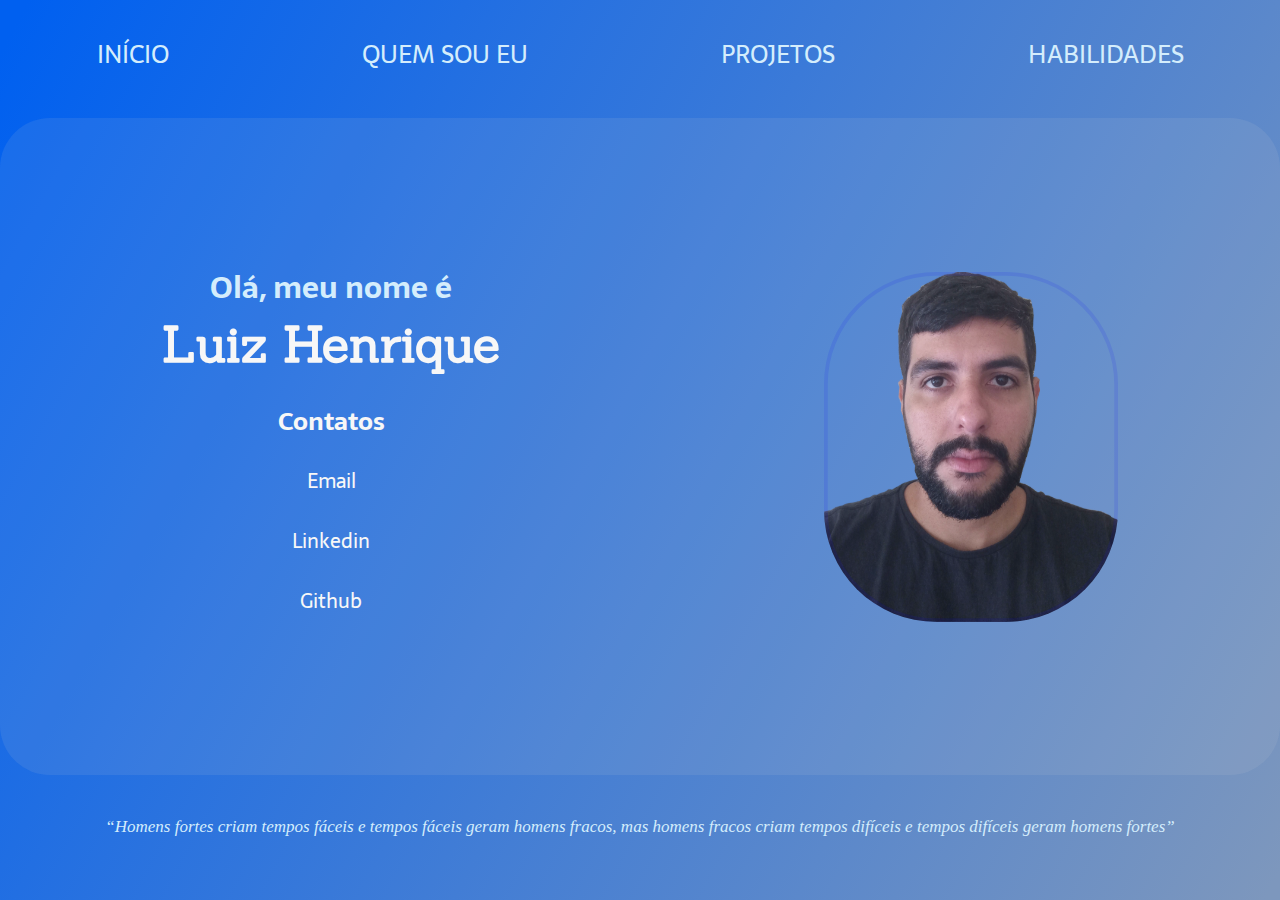
<file: index.html>
<!DOCTYPE html>
<html lang="pt-br">
<head>
    <meta charset="UTF-8">
    <meta http-equiv="X-UA-Compatible" content="IE=edge">
    <meta name="viewport" content="width=device-width, initial-scale=1.0">
    <link rel="stylesheet" href="css/style.css">
    <title>Meu Projeto</title>
</head>
<body>
    <header>
        <nav class="menu">
            <a href="#">INÍCIO</a>
            <a href="/quemsou.html">QUEM SOU EU</a>
            <a href="/projetos.html">PROJETOS</a>
            <a href="/habilidades.html">HABILIDADES</a>
        </nav>
    </header>

    <main>
        <div class="corpo">
            <h1>Olá, meu nome é</h1>
            <h2>Luiz Henrique</h2>

            <h3>Contatos</h3>

            <p><a target="_blank" href="luiz.ferrera_20@outlook.com">Email</a></p>
            <p><a target="_blank" href="https://www.linkedin.com/in/luiz-henrique-ferreira-8872281b5/">Linkedin</a></p>
            <p><a target="_blank" href="https://github.com/Rckinho">Github</a></p>
        </div>
        <img src="imagem/foto.svg" alt="Foto de Luiz Henrique">
    </main>

    <footer>
        <p>“Homens fortes criam tempos fáceis e tempos fáceis geram homens fracos, mas homens fracos criam tempos difíceis e tempos difíceis geram homens fortes”</p>
    </footer>
</body>
</html>
</file>
<file: css/style.css>
@import url('https://fonts.googleapis.com/css2?family=Sanchez&family=Sarala&display=swap');

*{
    margin: 0;
    padding: 0;
    box-sizing: border-box;
    text-decoration: none;
}

body {
    background: linear-gradient(118.23deg, #0060F0 1.58%, #7D97BD 99.13%);
    height: 100vh;
    width: 100vw;
    background-repeat: no-repeat;
}

header nav {
    width: 100vw;
    height: 12vh;
    margin-bottom: 10px;
}

header nav a {
    display: flex;
    align-items: center;
    justify-content: center;
}

.menu {
    display: flex;
    justify-content: space-around;
}

.menu a {
    font-size: 25px;
    font-family: 'Sarala', sans-serif;
    text-align: center;
    color: #D4EDFC;
}

.menu a:hover {
    color: chartreuse;
    transition: 0.2s;
}

main {
    display: flex;
    background: rgba(217, 217, 217, 0.1);
    height: 73vh;
    border-radius: 50px;
    align-items: center;
    justify-content: space-around;
}

.corpo {
    display: flex;
    flex-direction: column;
    align-items: center;
    justify-content: center;
}

.corpo h1{
    font-family: 'Sarala', sans-serif;
    color: #D4EDFC;
    font-size: 30px;
}

.corpo h2 {
    font-family: 'Sanchez', serif;
    color: #f7f7f7;
    font-size: 50px;
    margin-bottom: 25px;
}

.corpo h3 {
    font-family: 'sarala', sans-serif;
    color: #f7f7f7;
    padding-bottom: 10px;
    font-size: 25px;
}

.corpo p a {
    font-family: 'sarala', sans-serif;
    color: #f7f7f7;
    font-size: 20px;
    padding: 10px;
    line-height: 60px;
    border-radius: 50px;
}

.corpo p a:hover {
    background-color: rgba(255, 255, 255, 0.212);
    color: white;
    transition: 0.3s;
}

main img {
    display: block;
    height: 350px;
}

footer {
    display: flex;
    height: 11.5vh;
    width: 100vw;
    border-color: #3085f3;
    align-items: center;
    justify-content: center;
}

footer p {
    padding: 20px;
    display: flex;
    align-items: center;
    justify-content: center;
    text-align: center;
    color: #D4EDFC;
    font-style: italic;
    font-size: 17px;
}
</file>
